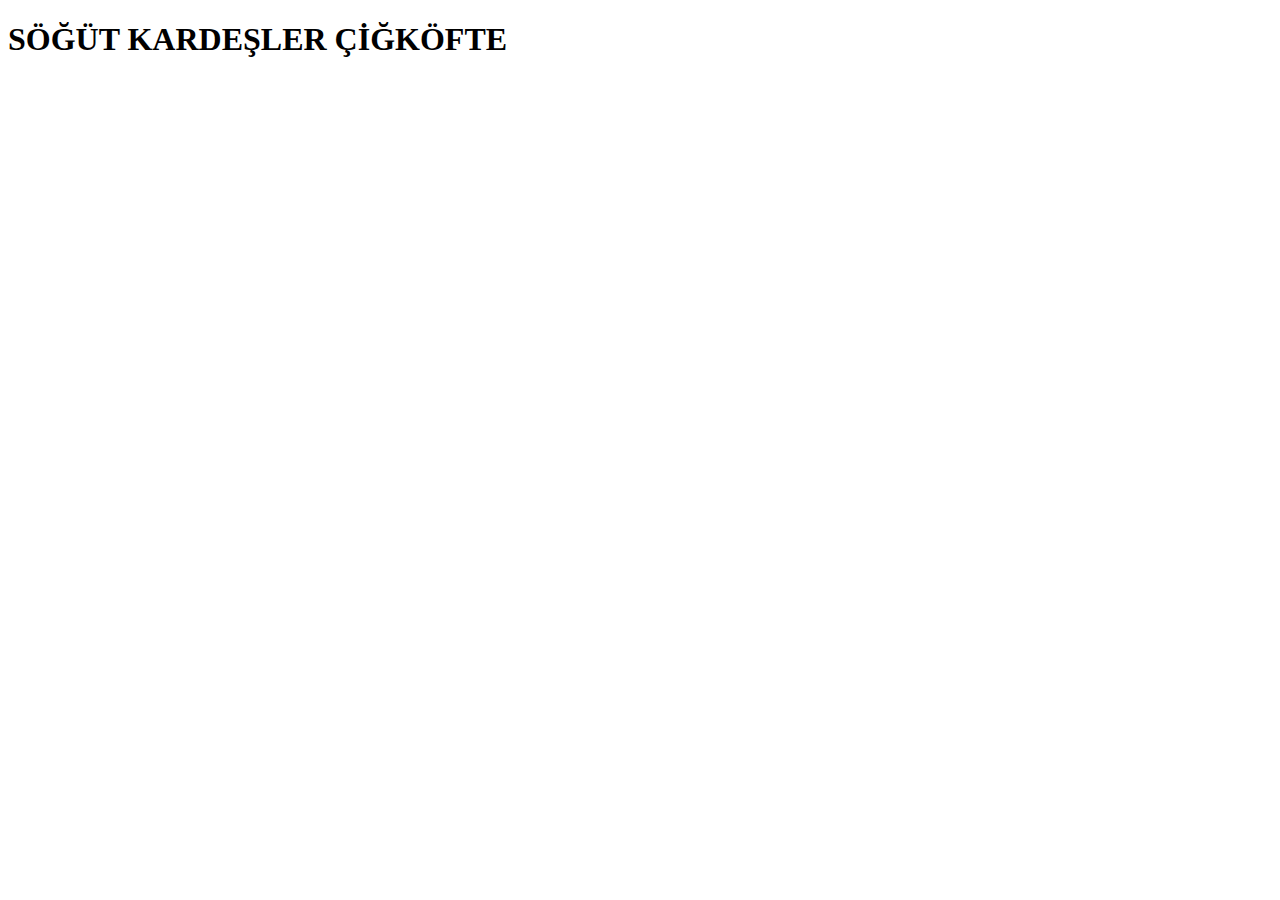
<file: PUBLIC/index.html>
<!DOCTYPE html>
<html lang="en">
<head>
    <meta charset="UTF-8">
    <meta name="viewport" content="width=device-width, initial-scale=1.0">
    <title>SÖĞÜT KARDEŞLER ÇİĞKÖFTE</title>
</head>
<body>
    <H1>SÖĞÜT KARDEŞLER ÇİĞKÖFTE</H1>
</body>
</html>
</file>
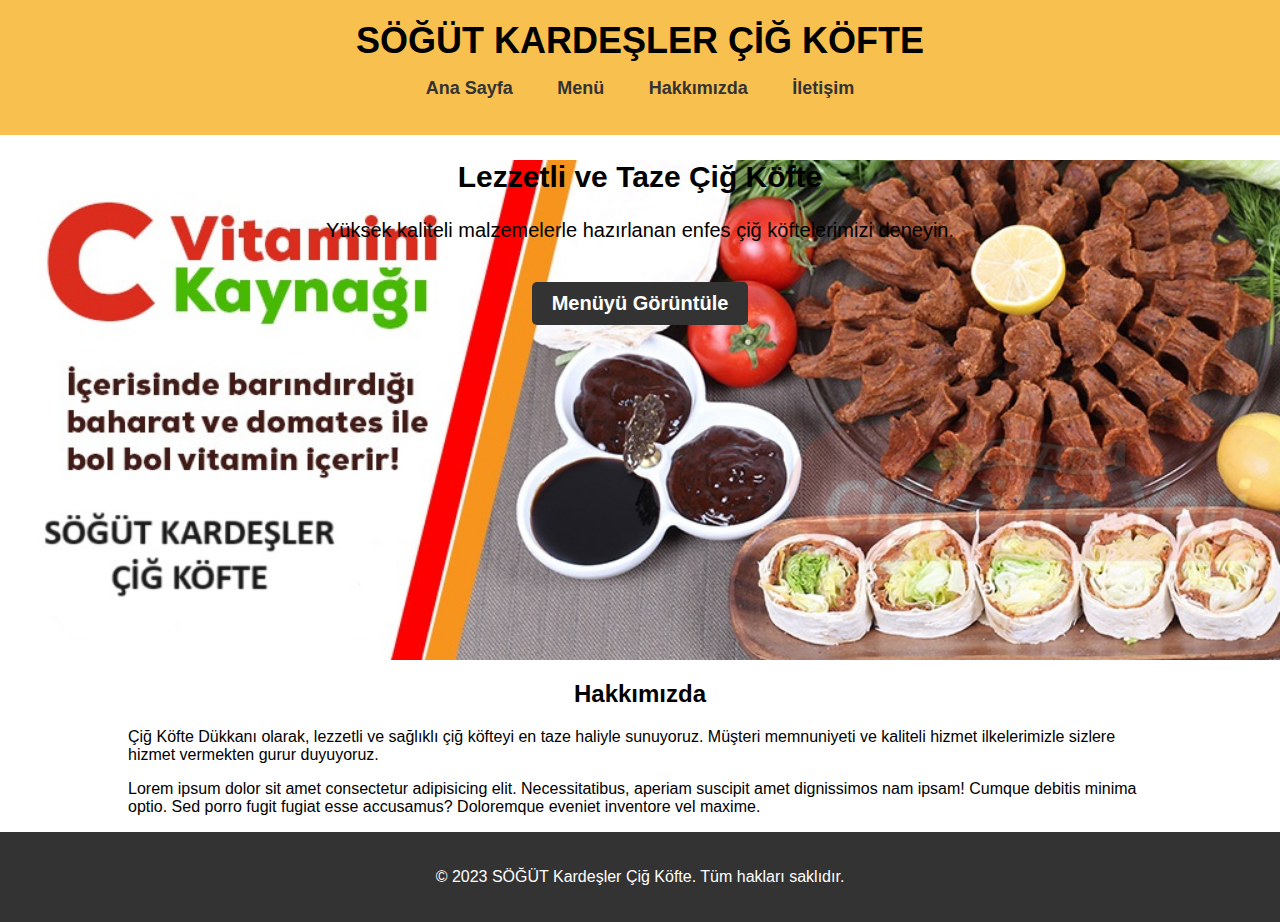
<file: PUBLIC/about.html>
<!DOCTYPE html>
<html lang="en">
<head>
    <meta charset="UTF-8">
    <meta name="viewport" content="width=device-width, initial-scale=1.0">
    <link rel="stylesheet" href="style.css">
    <title>SÖĞÜT KARDEŞLER ÇİĞKÖFTE</title>
</head>
    <body>
        <header>
            <div class="container">
                <h1>SÖĞÜT KARDEŞLER ÇİĞ KÖFTE</h1>
                <nav>
                    <ul>
                        <li><a href="index.html">Ana Sayfa</a></li>
                        <li><a href="menu.html">Menü</a></li>
                        <li><a href="about.html">Hakkımızda</a></li>
                        <li><a href="contact.html">İletişim</a></li>
                    </ul>
                </nav>
            </div>
        </header>
    
        <section class="hero">
            <div class="container">
                <h2>Lezzetli ve Taze Çiğ Köfte</h2>
                <p>Yüksek kaliteli malzemelerle hazırlanan enfes çiğ köftelerimizi deneyin.</p>
                <a href="menu.html" class="btn">Menüyü Görüntüle</a>
            </div>
        </section>
    
        <section class="about">
            <div class="container">
                <h2 style="display: block; text-align: center;">Hakkımızda</h2>
                <p>Çiğ Köfte Dükkanı olarak, lezzetli ve sağlıklı çiğ köfteyi en taze haliyle sunuyoruz. 
                    Müşteri memnuniyeti ve kaliteli hizmet ilkelerimizle sizlere hizmet vermekten gurur duyuyoruz.</p>
                    <p>
                        Lorem ipsum dolor sit amet consectetur adipisicing elit. 
                        Necessitatibus, aperiam suscipit amet dignissimos nam ipsam! 
                        Cumque debitis minima optio. Sed porro fugit fugiat esse accusamus? 
                        Doloremque eveniet inventore vel maxime.

                    </p>
            </div>
        </section>
    
        <footer>
            <div class="container">
                <p>&copy; 2023 SÖĞÜT Kardeşler Çiğ Köfte. Tüm hakları saklıdır.</p>
            </div>
        </footer>
    </body>
</body>
</html>
</file>
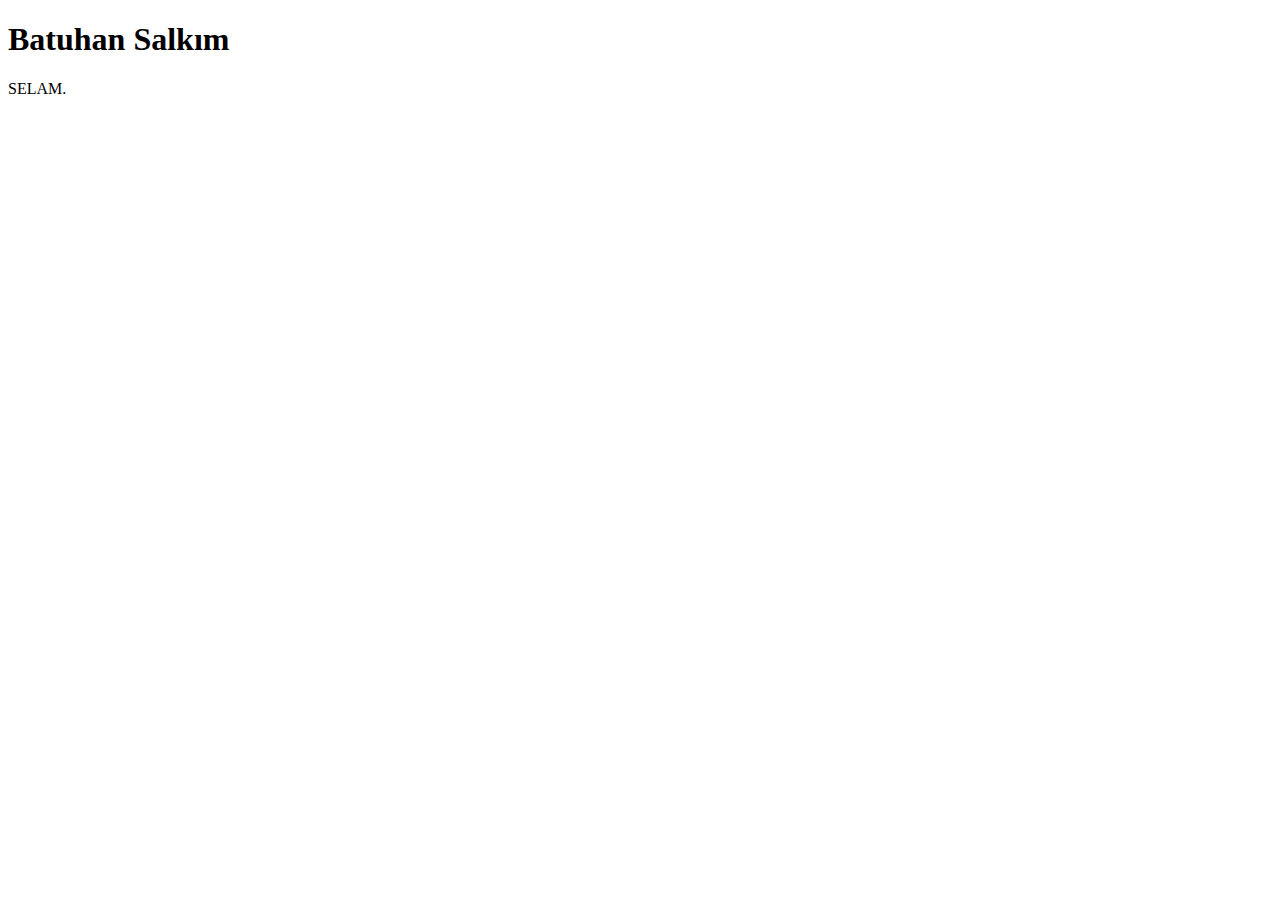
<file: PUBLIC/batu.html>
<!DOCTYPE html>
<html lang="en">

<head>
    <meta charset="UTF-8">
    <meta name="viewport" content="width=device-width, initial-scale=1.0">
    <title>Document</title>
</head>

<body>
    <h1>Batuhan Salkım</h1>
    <p>SELAM.</p>
</body>

</html>
</file>
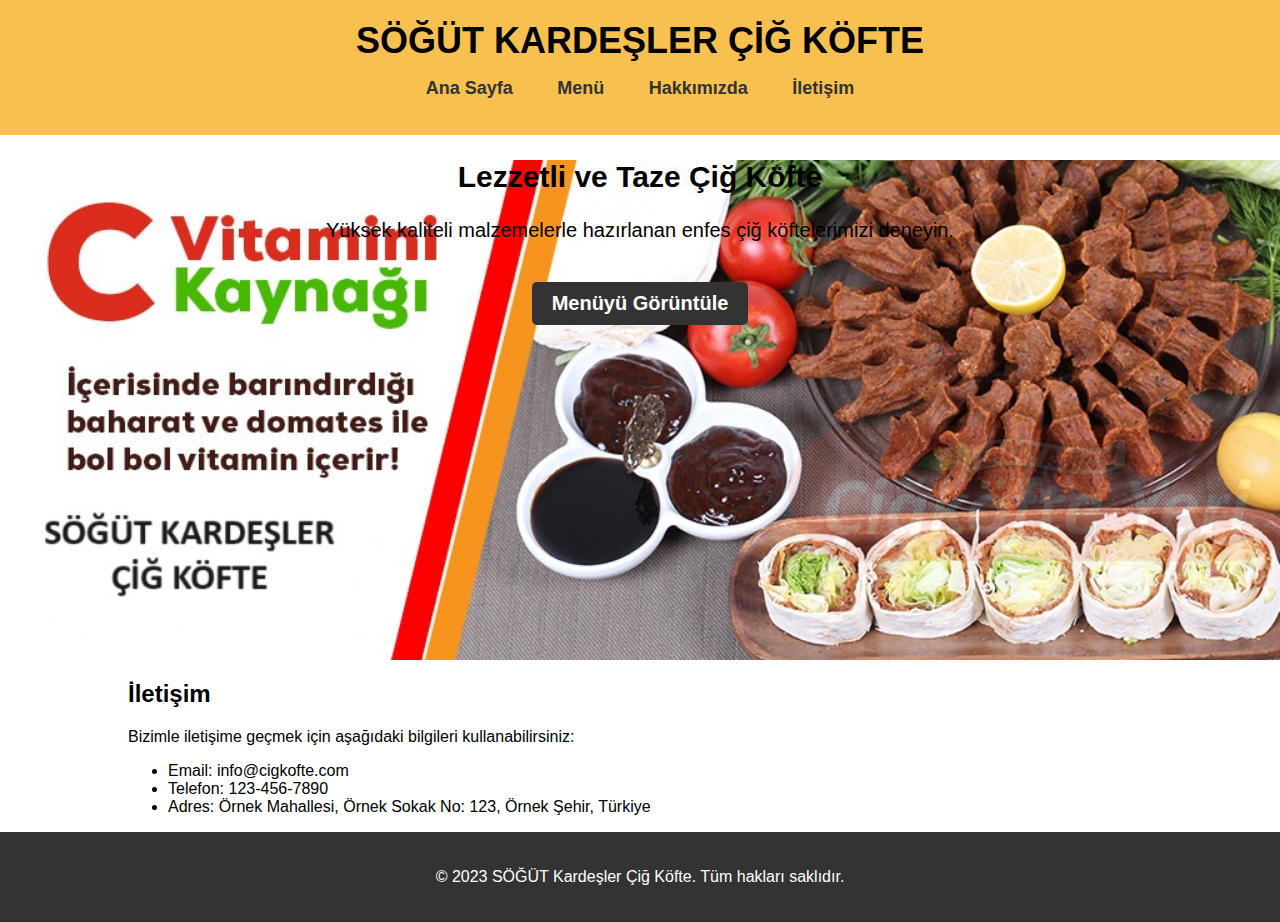
<file: PUBLIC/contact.html>
<!DOCTYPE html>
<html lang="en">
<head>
    <meta charset="UTF-8">
    <meta name="viewport" content="width=device-width, initial-scale=1.0">
    <link rel="stylesheet" href="style.css">
    <title>SÖĞÜT KARDEŞLER ÇİĞKÖFTE</title>
</head>
    <body>
        <header>
            <div class="container">
                <h1>SÖĞÜT KARDEŞLER ÇİĞ KÖFTE</h1>
                <nav>
                    <ul>
                        <li><a href="index.html">Ana Sayfa</a></li>
                        <li><a href="menu.html">Menü</a></li>
                        <li><a href="about.html">Hakkımızda</a></li>
                        <li><a href="contact.html">İletişim</a></li>
                    </ul>
                </nav>
            </div>
        </header>
    
        <section class="hero">
            <div class="container">
                <h2>Lezzetli ve Taze Çiğ Köfte</h2>
                <p>Yüksek kaliteli malzemelerle hazırlanan enfes çiğ köftelerimizi deneyin.</p>
                <a href="menu.html" class="btn">Menüyü Görüntüle</a>
            </div>
        </section>
    
        <section class="contact">
            <div class="container">
                <h2>İletişim</h2>
                <p>Bizimle iletişime geçmek için aşağıdaki bilgileri kullanabilirsiniz:</p>
                <ul>
                    <li>Email: info@cigkofte.com</li>
                    <li>Telefon: 123-456-7890</li>
                    <li>Adres: Örnek Mahallesi, Örnek Sokak No: 123, Örnek Şehir, Türkiye</li>
                </ul>
            </div>
        </section>
    
        <footer>
            <div class="container">
                <p>&copy; 2023 SÖĞÜT Kardeşler Çiğ Köfte. Tüm hakları saklıdır.</p>
            </div>
        </footer>
    </body>
</body>
</html>
</file>
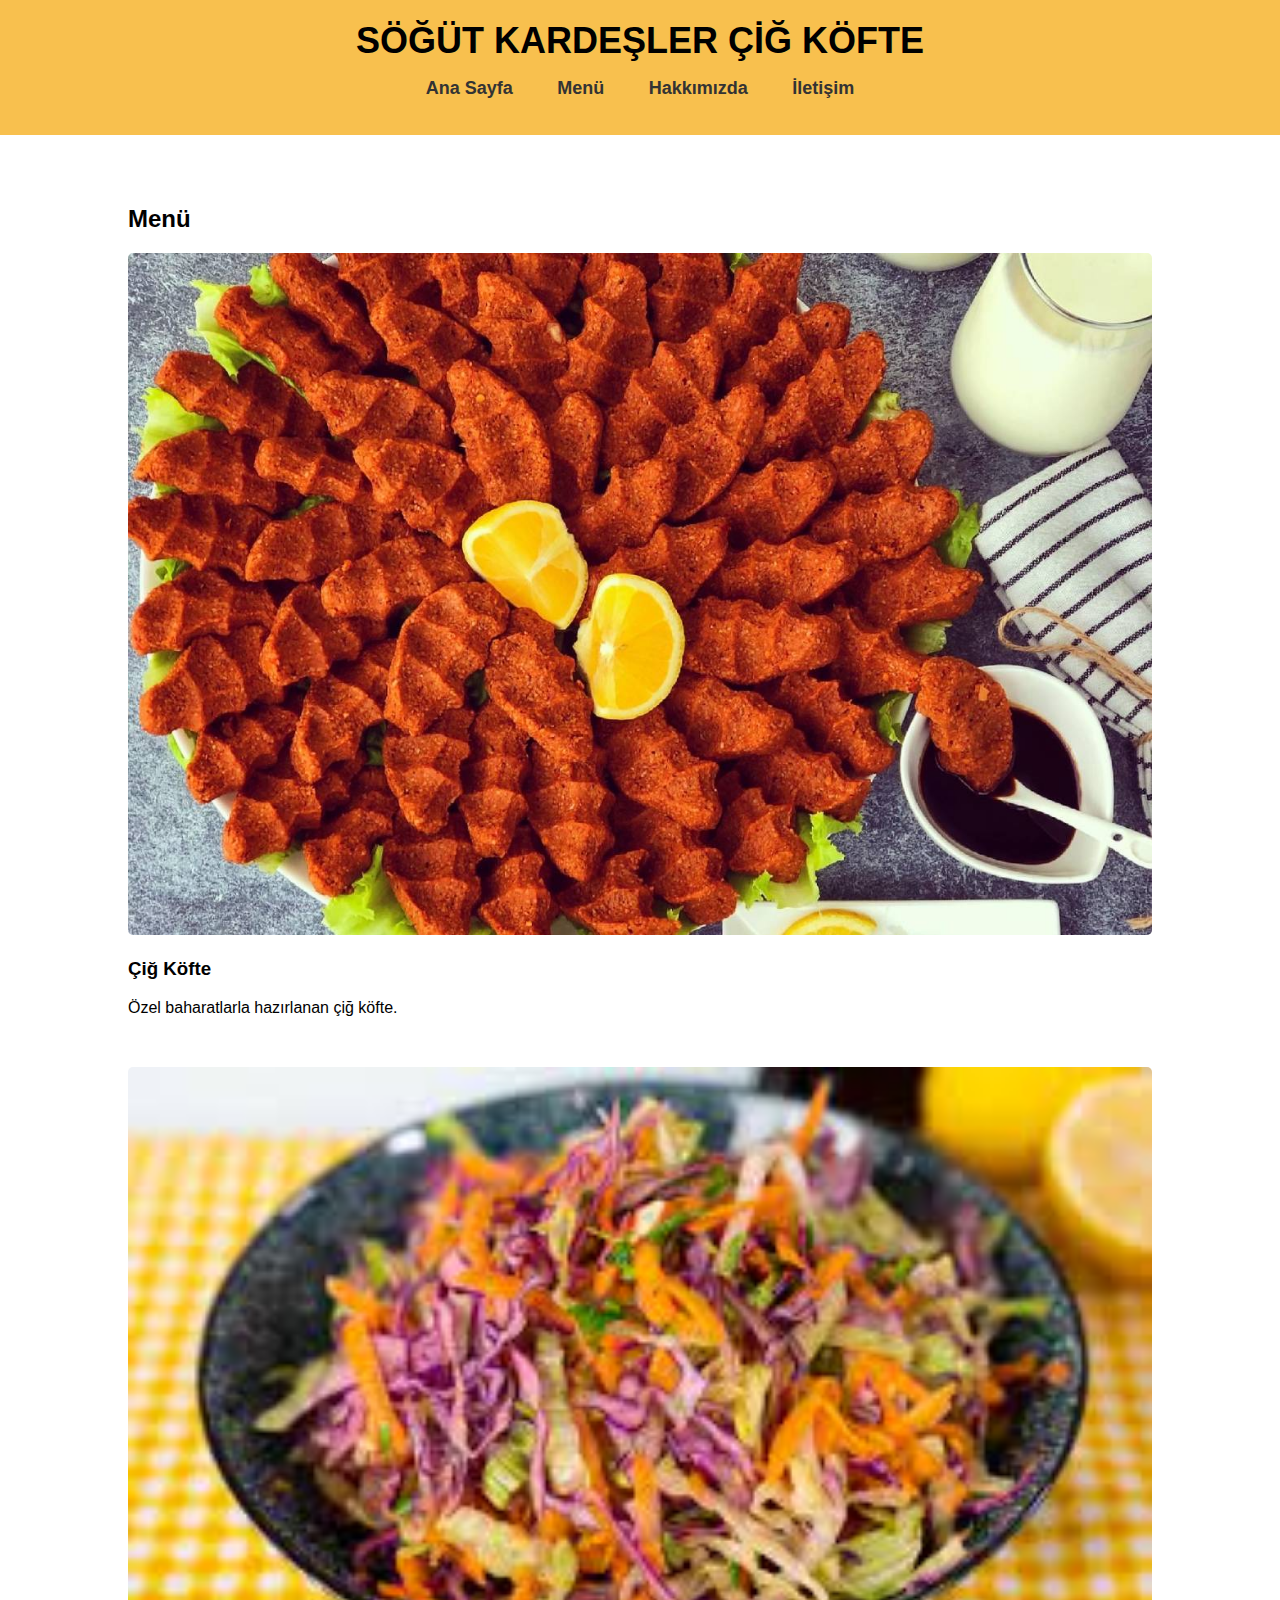
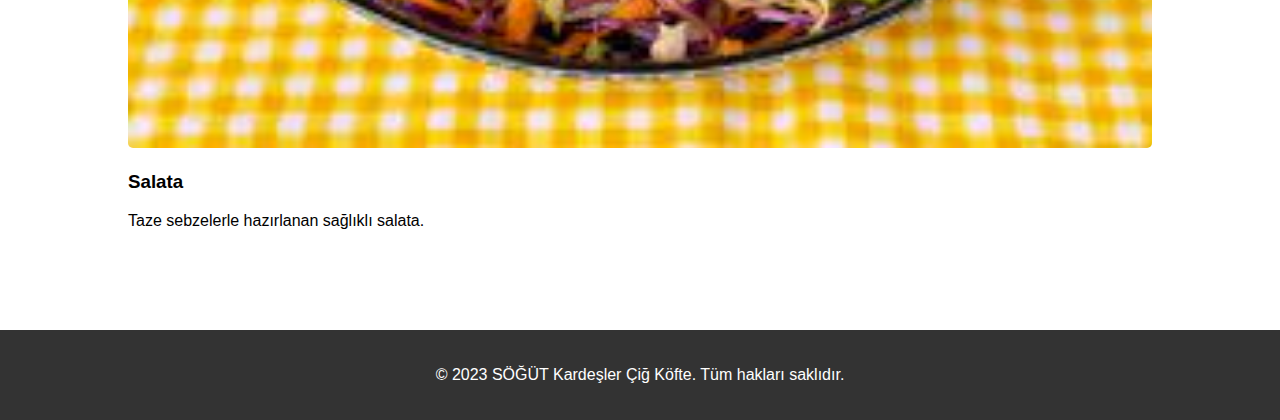
<file: PUBLIC/menu.html>
<!DOCTYPE html>
<html lang="en">
<head>
    <meta charset="UTF-8">
    <meta name="viewport" content="width=device-width, initial-scale=1.0">
    <link rel="stylesheet" href="style.css">
    <title>SÖĞÜT KARDEŞLER ÇİĞKÖFTE</title>
</head>
    <body>
        <header>
            <div class="container">
                <h1>SÖĞÜT KARDEŞLER ÇİĞ KÖFTE</h1>
                <nav>
                    <ul>
                        <li><a href="index.html">Ana Sayfa</a></li>
                        <li><a href="menu.html">Menü</a></li>
                        <li><a href="about.html">Hakkımızda</a></li>
                        <li><a href="contact.html">İletişim</a></li>
                    </ul>
                </nav>
            </div>
        </header>
    
        <section class="menu">
            <div class="container">
                <h2>Menü</h2>
                <div class="menu-item">
                    <img src="images/cigkofte.jpg" alt="Çiğ Köfte">
                    <h3>Çiğ Köfte</h3>
                    <p>Özel baharatlarla hazırlanan çiğ köfte.</p>
                </div>
                <div class="menu-item">
                    <img src="images/salata.jpeg" alt="Salata">
                    <h3>Salata</h3>
                    <p>Taze sebzelerle hazırlanan sağlıklı salata.</p>
                </div>
                <!-- Diğer menü öğelerini buraya ekleyebilirsiniz -->
            </div>
        </section>
    
        <footer>
            <div class="container">
                <p>&copy; 2023 SÖĞÜT Kardeşler Çiğ Köfte. Tüm hakları saklıdır.</p>
            </div>
        </footer>
    </body>
</body>
</html>
</file>
<file: PUBLIC/style.css>
body {
    font-family: Arial, sans-serif;
    margin: 0;
    padding: 0;
}

.container {
    width: 80%;
    margin: 0 auto;
}

header {
    background-color: #f8c04e;
    padding: 20px 0;
}

header h1 {
    text-align: center;
    margin: 0;
    font-size: 36px;
}

nav ul {
    list-style-type: none;
    padding: 0;
    text-align: center;
}

nav ul li {
    display: inline;
    margin: 0 20px;
}

nav a {
    text-decoration: none;
    color: #333;
    font-weight: bold;
    font-size: 18px;
}

.hero {
    background-image: url('images/indir.jpg');
    background-size: cover;
    font-size: 20px;
    
    color: #000000;
    text-align: center;
    max-width: 100%;
    height: 500px;
}

.btn {
    display: inline-block;
    background-color: #333;
    color: #fff;
    padding: 10px 20px;
    text-decoration: none;
    margin-top: 20px;
    font-weight: bold;
    border-radius: 5px;
}

.menu {
    padding: 50px 0;
}

.menu-item {
    margin-bottom: 50px;
}

.menu-item img {
    width: 100%;
    height: auto;
    border-radius: 5px;
}

footer {
    background-color: #333;
    color: #fff;
    text-align: center;
    padding: 20px 0;
}

/* Responsive Navigasyon Çubuğu */
@media screen and (max-width: 768px) {
    nav ul {
        display: block;
        text-align: center;
    }

    nav ul li {
        display: block;
        margin-bottom: 10px;
    }
}
</file>
